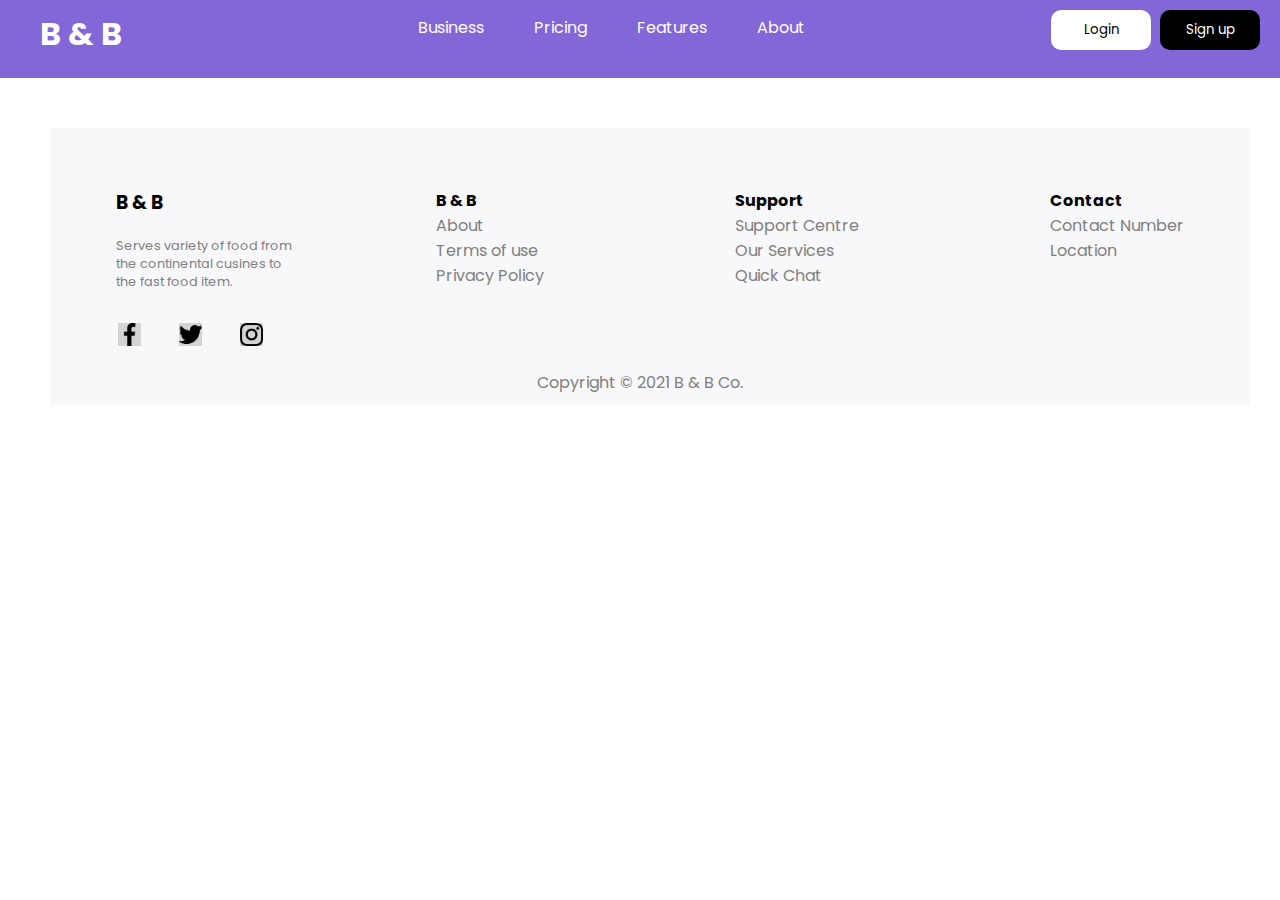
<file: html/index.html>
<!DOCTYPE html>
<html lang="en">

<head>
  <meta charset="UTF-8">
  <title>Navbar</title>
  <link href="https://fonts.googleapis.com/css?family=Poppins:600&display=swap" rel="stylesheet">
  <link rel="stylesheet" href="../styles/main-menu.css">
</head>

<body>
  <div class="header">
    <nav class="navbar">
      <div class="logo">
        <h1> <a href="index.html">B & B</a></h1>
      </div>
      <ul class="navopt">
        <li><a href="">Business</a> </li>
        <li><a href="">Pricing</a> </li>
        <li><a href="">Features</a> </li>
        <li><a href="">About</a> </li>
      </ul>
      <div class="btns">
        <button type="submit" class="btn1">Login</button>
        <button type="submit" class="btn2">Sign up</button>
      </div>
    </nav>
  </div>

  <div class="foot">
    <div class="box5">
      <h3>B & B</h3>
      <p>
        Serves variety of food from <br>
        the continental cusines
        to <br> the fast food item.
      </p>

      <div class="logo2">
        <a href=""><img src="../images/facebook.png" alt=""></a>
        <a href=""><img src="../images/twitter.png" alt=""></a>
        <a href=""><img src="../images/instagram.png" alt=""></a>
      </div>

    </div>
    <div class="box6">
      <h4>B & B</h4>

      <a href="">About</a> <br>
      <a href="">Terms of use</a> <br>
      <a href="">Privacy Policy</a> <br>

    </div>
    <div class="box7">
      <h4>Support</h4>
      <a href=""> Support Centre</a> <br>
      <a href=""> Our Services</a> <br>
      <a href=""> Quick Chat</a>
    </div>
    <div class="box8">
      <h4>Contact</h4>
      <a href=""> Contact Number</a> <br>
      <a href=""> Location</a>
    </div>

  </div>
  <div class="copyright">
    <p>
      Copyright © 2021 B & B Co.
    </p>
  </div>
</body>

</html>
</file>
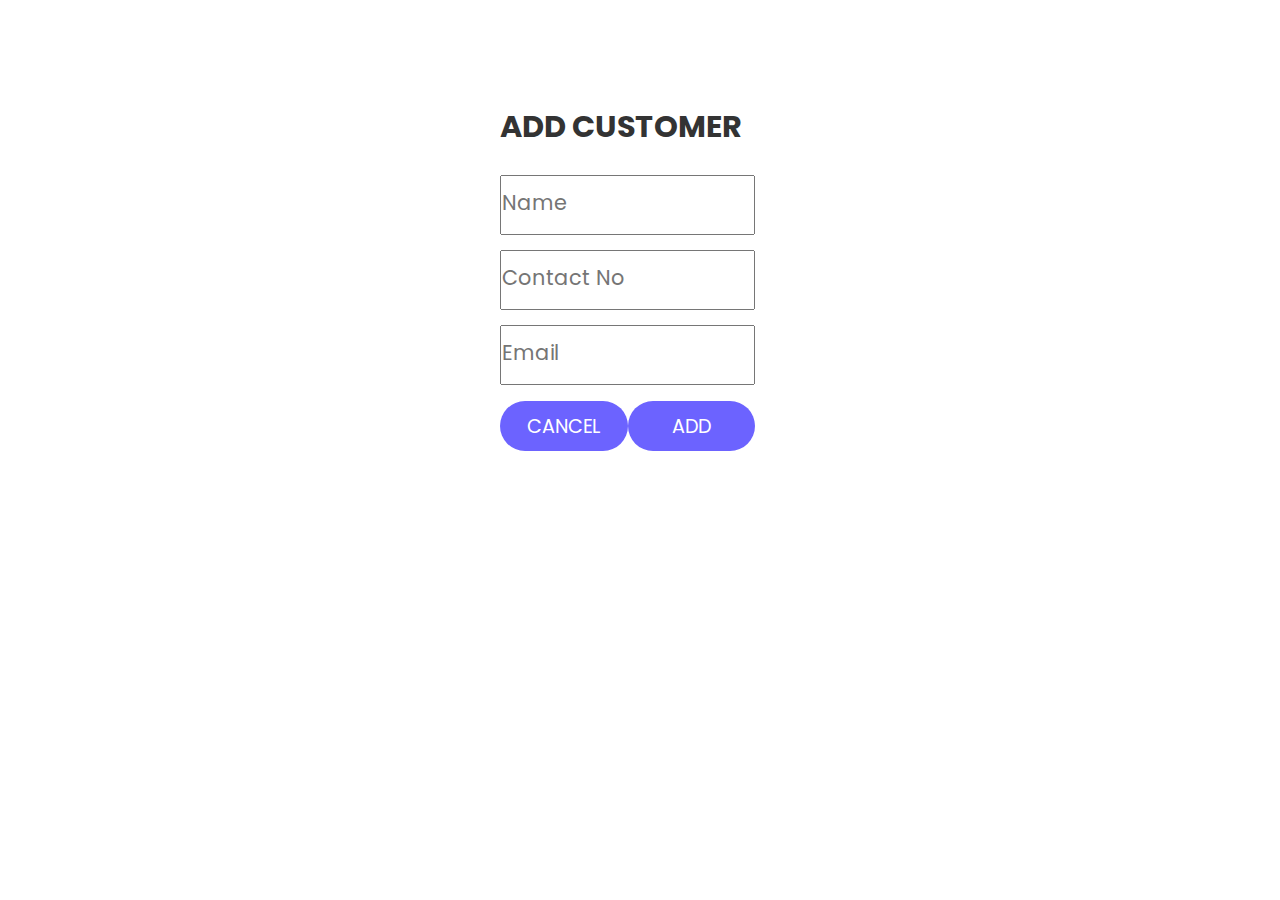
<file: addcustomer.html>
<!DOCTYPE html>
<html lang="en">

<head>
    <meta charset="UTF-8">
    <meta http-equiv="X-UA-Compatible" content="IE=edge">
    <link href="https://fonts.googleapis.com/css?family=Poppins:600&display=swap" rel="stylesheet">
    <title>add customer</title>
    <style>
        * {
            padding: 0;
            margin: 0;
            box-sizing: border-box;
        }

        body {
            font-family: 'Poppins', sans-serif;
            overflow: hidden;
        }

        .containers {
            display: flex;
        }

        .image {
            display: flex;
            margin-top: 25%;
            height: 65vh;
        }

        .right-container h2 {
            padding-top: 35%;
            margin: 15px 0;
            color: #333;
            text-transform: uppercase;
            font-weight: 500px;
            font-size: 1.9rem;
        }

        .name {
            font-family: 'Poppins', sans-serif;
            width: 255px;
            margin-bottom: -5px;
            padding: 10px 10px 15px 0px;
            font-size: 1.3rem;
        }

        .contact {
            font-family: 'Poppins', sans-serif;
            width: 255px;
            padding: 10px 10px 15px 0px;
            font-size: 1.3rem;
        }

        .email {
            font-family: 'Poppins', sans-serif;
            width: 255px;
            font-size: 1.3rem;
            padding: 10px 10px 15px 0px;
        }


        .form-control{
            font-family: 'Poppins', sans-serif;
            width: 255px;

            padding: 10px 10px 10px 0px;
        }

        form {
            float: inline-end;
            align-items: center;
            justify-content: center;
            padding-left: 500px;
        }

        .submit {
            display: block;
            float: right;
            width: 50%;
            height: 50px;
            border-radius: 25px;
            outline: none;
            border: none;
            background-image: linear-gradient(to right, #6C63FF, #6C63FF, #6C63FF);
            background-size: 200%;
            font-size: 1.2rem;
            color: #fff;
            font-family: 'Poppins', sans-serif;
            text-transform: uppercase;
            margin: 1rem 0;
            cursor: pointer;
            transition: .5s;
        }

        .submit:hover {
            background-position: right;
            box-shadow: 0 0 10px rgba(0, 0, 0, 2);
        }
        .cancel{
            display: block;
            margin-right: 15px;
            width: 50%;
            height: 50px;
            border-radius: 25px;
            outline: none;
            border: none;
            background-image: linear-gradient(to right, #6C63FF, #6C63FF, #6C63FF);
            background-size: 200%;
            font-size: 1.2rem;
            color: #fff;
            font-family: 'Poppins', sans-serif;
            text-transform: uppercase;
            margin: 1rem 0;
            cursor: pointer;
            transition: .5s;
        }
        .cancel:hover{
            background-position: right;
            box-shadow: 0 0 10px rgba(0, 0, 0, 2);
        }
    </style>
</head>

<body>
    <div class="containers">
        <div class=" right-container">
            <form action="reservation.html">
                <h2>Add Customer</h2>
                <div class="name">
                    <input type="text" class="name" placeholder="Name">
                </div>
                <div class="contact">
                    <input type="text" class="contact" placeholder="Contact No">
                </div>
                <div class="Email">
                    <input type="text" class="email" placeholder="Email">
                </div>


                <button class="submit" type="submit"> Add</button>
                <button class="cancel" type="cancel" >Cancel</button>
            </form>
        </div>
    </div>
</body>

</html>
</file>
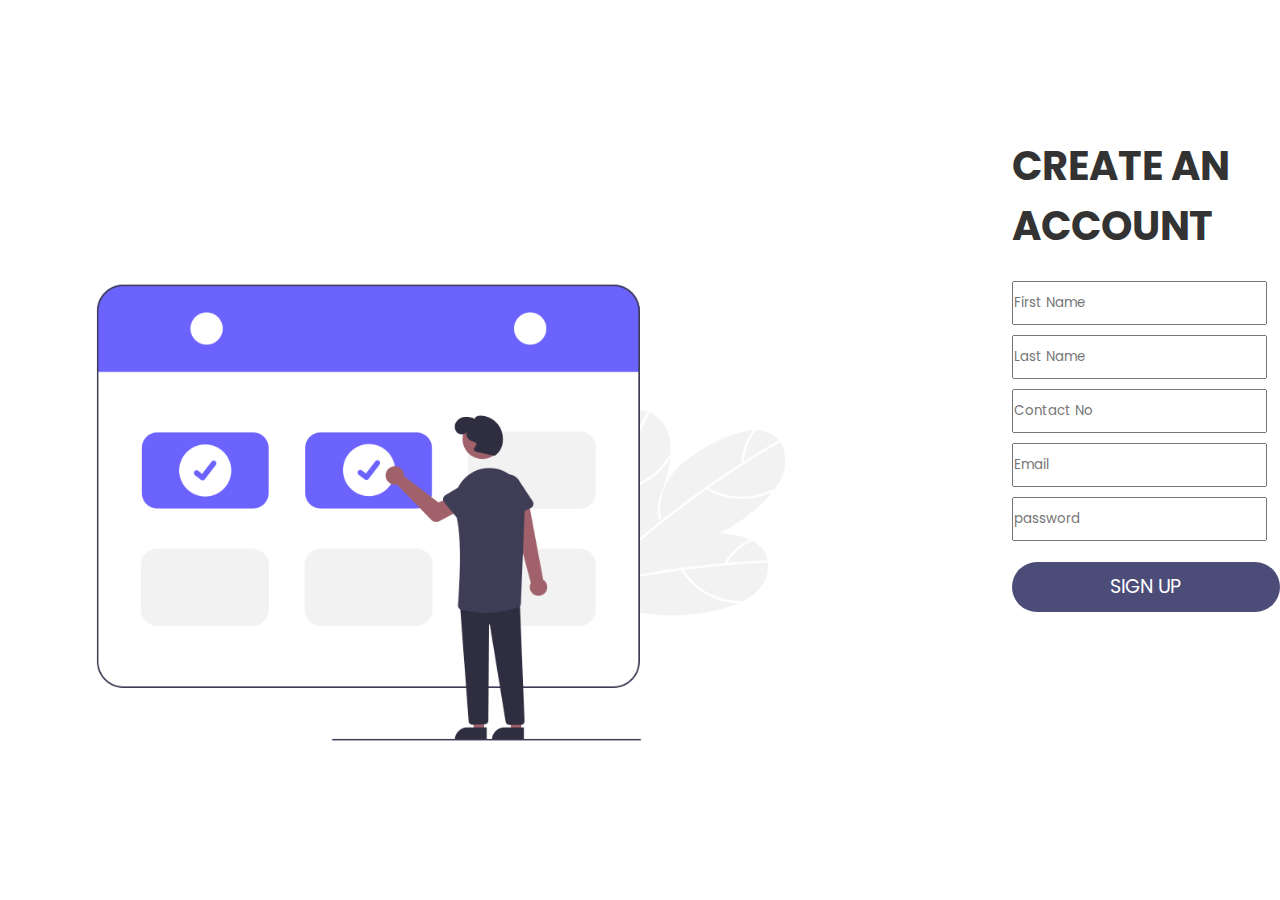
<file: createAccount.html>
<!DOCTYPE html>
<html lang="en">
  <head>
    <meta charset="UTF-8" />
    <meta http-equiv="X-UA-Compatible" content="IE=edge" />
    <meta name="viewport" content="width=device-width, initial-scale=1.0" />
    <link
      href="https://fonts.googleapis.com/css?family=Poppins:600&display=swap"
      rel="stylesheet"
    />
    <title>Reservation</title>
    <style>
      * {
        padding: 0;
        margin: 0;
        box-sizing: border-box;
      }

      body {
        font-family: "Poppins", sans-serif;
        overflow: hidden;
      }

      .containers {
        display: flex;
      }

      .image {
        display: flex;
        margin-top: 25%;
        height: 65vh;
      }

      .right-container h2 {
        padding-top: 45%;
        margin: 15px 0;
        color: #333;
        text-transform: uppercase;
        font-size: 2.5rem;
      }

      .name {
        font-family: "Poppins", sans-serif;
        width: 255px;
        margin-bottom: -5px;
        padding: 10px 10px 10px 0px;
      }

      .contact {
        font-family: "Poppins", sans-serif;
        width: 255px;
        padding: 10px 10px 10px 0px;
      }

      .email {
        font-family: "Poppins", sans-serif;
        width: 255px;

        padding: 10px 10px 10px 0px;
      }

      .people {
        font-family: "Poppins", sans-serif;
        width: 255px;

        padding: 10px 10px 10px 0px;
      }

      .time {
        font-family: "Poppins", sans-serif;
        width: 255px;

        padding: 10px 10px 10px 0px;
      }
      .message {
        font-family: "Poppins", sans-serif;
        width: 255px;

        padding: 10px 10px 10px 0px;
      }
      .form-control {
        font-family: "Poppins", sans-serif;
        width: 255px;

        padding: 10px 10px 10px 0px;
      }

      form {
        padding-left: 130px;
      }

      button {
        display: block;
        width: 100%;
        height: 50px;
        border-radius: 25px;
        outline: none;
        border: none;
        background-image: linear-gradient(to right, #4c4c78, #4c4c78, #4c4c78);
        background-size: 200%;
        font-size: 1.2rem;
        color: #fff;
        font-family: "Poppins", sans-serif;
        text-transform: uppercase;
        margin: 1rem 0;
        cursor: pointer;
        transition: 0.5s;
      }

      button:hover {
        background-position: right;
        box-shadow: 0 0 10px rgba(0, 0, 0, 2);
      }
    </style>
  </head>

  <body>
    <div class="containers">
      <div class="left-container">
        <img class="image" src="./images/reservation.png" alt="reservation" />
      </div>
      <div class="right-container">
        <form action="reservation.html">
          <h2>Create An Account</h2>
          <div class="name">
            <input type="text" class="name" placeholder="First Name" />
          </div>
          <div class="name">
            <input type="text" class="name" placeholder="Last Name" />
          </div>
          <div class="contact">
            <input type="text" class="contact" placeholder="Contact No" />
          </div>
          <div class="Email">
            <input type="text" class="email" placeholder="Email" />
          </div>
         
          <div class="name">
            <input type="password" class="email" placeholder="password" />
          </div>
         
          <button class="submit" type="submit">Sign Up</button>
         
          </div>

        </form>
      </div>
    </div>
  </body>
</html>
</file>
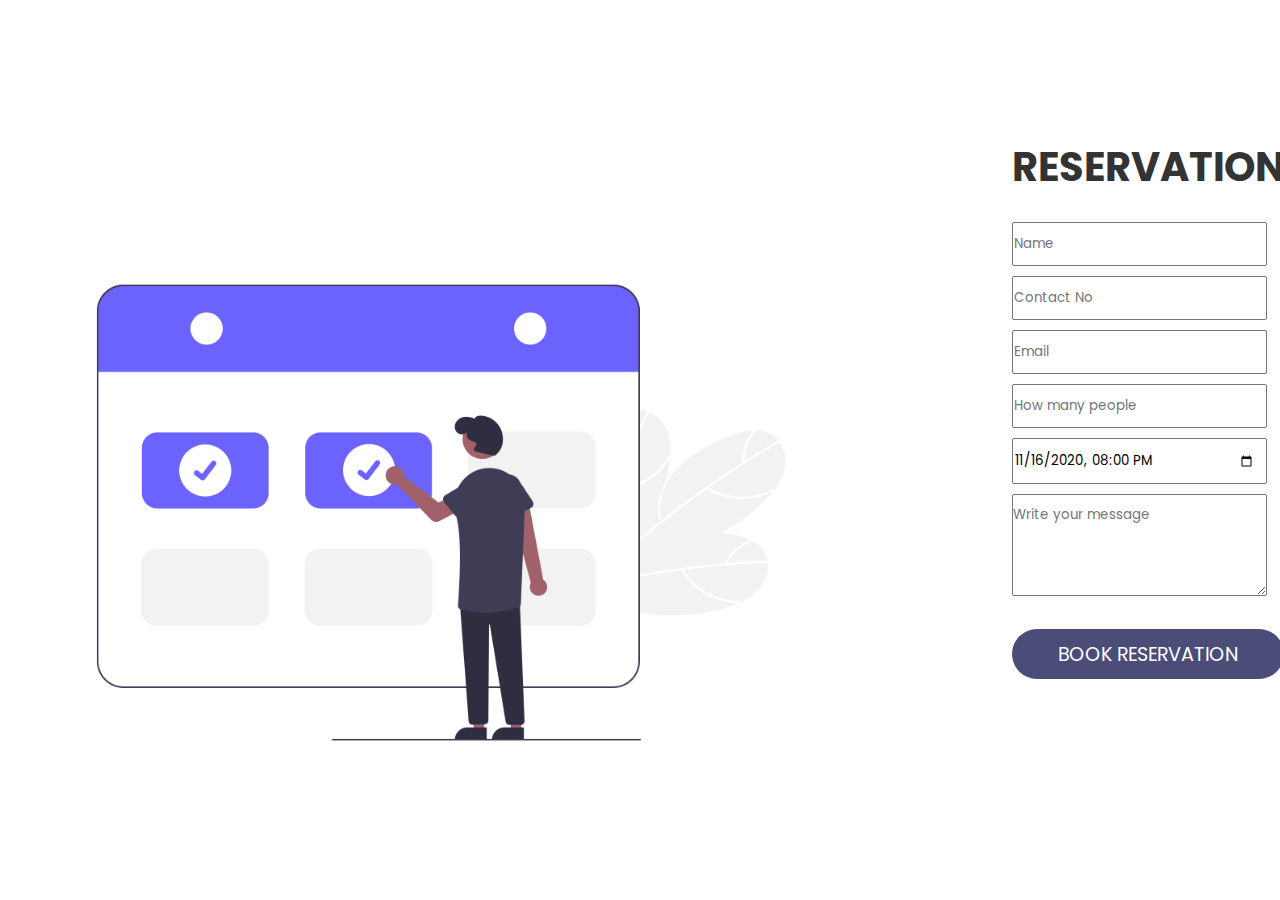
<file: reservation.html>
<!DOCTYPE html>
<html lang="en">

<head>
    <meta charset="UTF-8">
    <meta http-equiv="X-UA-Compatible" content="IE=edge">
    <meta name="viewport" content="width=device-width, initial-scale=1.0">
    <link href="https://fonts.googleapis.com/css?family=Poppins:600&display=swap" rel="stylesheet">
    <title>Reservation</title>
    <style>
        * {
            padding: 0;
            margin: 0;
            box-sizing: border-box;
        }

        body {
            font-family: 'Poppins', sans-serif;
            overflow: hidden;
        }

        .containers {
            display: flex;
        }

        .image {
            display: flex;
            margin-top: 25%;
            height: 65vh;
        }

        .right-container h2 {
            padding-top: 45%;
            margin: 15px 0;
            color: #333;
            text-transform: uppercase;
            font-size: 2.5rem;
        }

        .name {
            font-family: 'Poppins', sans-serif;
            width: 255px;
            margin-bottom: -5px;
            padding: 10px 10px 10px 0px;
        }

        .contact {
            font-family: 'Poppins', sans-serif;
            width: 255px;
            padding: 10px 10px 10px 0px;
        }

        .email {
            font-family: 'Poppins', sans-serif;
            width: 255px;

            padding: 10px 10px 10px 0px;
        }

        .people {
            font-family: 'Poppins', sans-serif;
            width: 255px;

            padding: 10px 10px 10px 0px;
        }

        .time {
            font-family: 'Poppins', sans-serif;
            width: 255px;

            padding: 10px 10px 10px 0px;
        }
        .message{
            font-family: 'Poppins', sans-serif;
            width: 255px;

            padding: 10px 10px 10px 0px;
        }
        .form-control{
            font-family: 'Poppins', sans-serif;
            width: 255px;

            padding: 10px 10px 10px 0px;
        }

        form {
            padding-left: 130px;
        }

        button {
            display: block;
            width: 100%;
            height: 50px;
            border-radius: 25px;
            outline: none;
            border: none;
            background-image: linear-gradient(to right, #4C4C78, #4C4C78, #4C4C78);
            background-size: 200%;
            font-size: 1.2rem;
            color: #fff;
            font-family: 'Poppins', sans-serif;
            text-transform: uppercase;
            margin: 1rem 0;
            cursor: pointer;
            transition: .5s;
        }

        button:hover {
            background-position: right;
            box-shadow: 0 0 10px rgba(0, 0, 0, 2);
        }
    </style>
</head>

<body>
    <div class="containers">
        <div class="left-container">
            <img class="image" src="./images/reservation.png" alt="reservation">
        </div>
        <div class=" right-container">
            <form action="reservation.html">
                <h2>Reservation</h2>
                <div class="name">
                    <input type="text" class="name" placeholder="Name">
                </div>
                <div class="contact">
                    <input type="text" class="contact" placeholder="Contact No">
                </div>
                <div class="Email">
                    <input type="text" class="email" placeholder="Email">
                </div>
                <div class="people">
                    <input type="number" class="people" placeholder="How many people">
                </div>
                <p><input class="time" type="datetime-local" placeholder="schedule" required name="date"
                        value="2020-11-16T20:00">
                </p>
                <div class="message">
                    <textarea class="form-control" name="message" id="message" cols="30" rows="4"
                        placeholder="Write your message"></textarea>
                </div>

                <button class="submit" type="submit"> Book Reservation</button>
            </form>
        </div>
    </div>
</body>

</html>
</file>
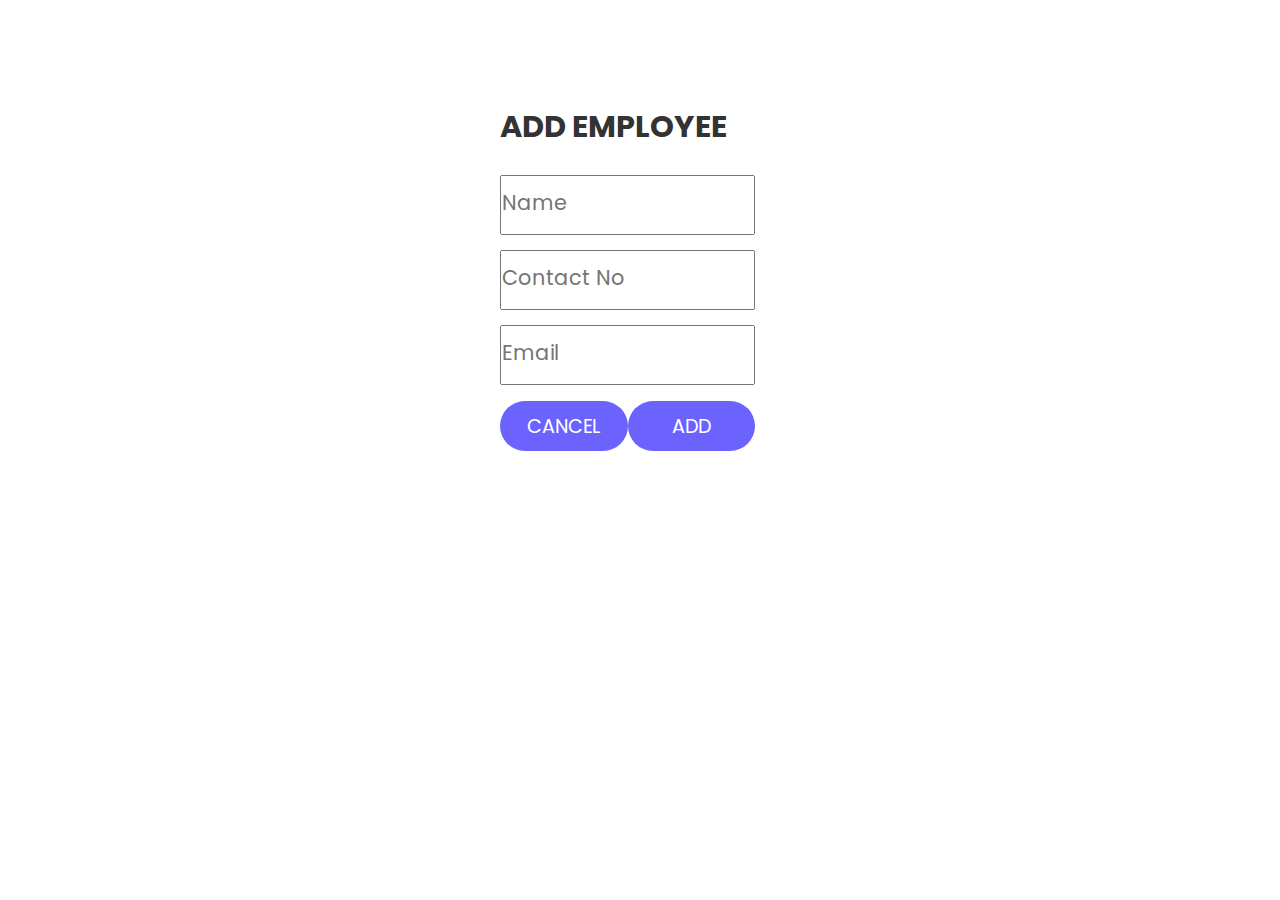
<file: html/addemployee.html>
<!DOCTYPE html>
<html lang="en">

<head>
    <meta charset="UTF-8">
    <meta http-equiv="X-UA-Compatible" content="IE=edge">
    <link href="https://fonts.googleapis.com/css?family=Poppins:600&display=swap" rel="stylesheet">
    <title>add customer</title>
    <style>
        * {
            padding: 0;
            margin: 0;
            box-sizing: border-box;
        }

        body {
            font-family: 'Poppins', sans-serif;
            overflow: hidden;
        }

        .containers {
            display: flex;
        }

        .image {
            display: flex;
            margin-top: 25%;
            height: 65vh;
        }

        .right-container h2 {
            padding-top: 35%;
            margin: 15px 0;
            color: #333;
            text-transform: uppercase;
            font-weight: 500px;
            
            font-size: 1.9rem;
        }

        .name {
            font-family: 'Poppins', sans-serif;
            width: 255px;
            margin-bottom: -5px;
            padding: 10px 10px 15px 0px;
            font-size: 1.3rem;
        }

        .contact {
            font-family: 'Poppins', sans-serif;
            width: 255px;
            padding: 10px 10px 15px 0px;
            font-size: 1.3rem;
        }

        .email {
            font-family: 'Poppins', sans-serif;
            width: 255px;
            font-size: 1.3rem;
            padding: 10px 10px 15px 0px;
        }


        .form-control{
            font-family: 'Poppins', sans-serif;
            width: 255px;

            padding: 10px 10px 10px 0px;
        }

        form {
            float: inline-end;
            align-items: center;
            justify-content: center;
            padding-left: 500px;
        }

        .submit {
            display: block;
            float: right;
            width: 50%;
            height: 50px;
            border-radius: 25px;
            outline: none;
            border: none;
            background-image: linear-gradient(to right, #6C63FF, #6C63FF, #6C63FF);
            background-size: 200%;
            font-size: 1.2rem;
            color: #fff;
            font-family: 'Poppins', sans-serif;
            text-transform: uppercase;
            margin: 1rem 0;
            cursor: pointer;
            transition: .5s;
        }

        .submit:hover {
            background-position: right;
            box-shadow: 0 0 10px rgba(0, 0, 0, 2);
        }
        .cancel{
            display: block;
            margin-right: 15px;
            width: 50%;
            height: 50px;
            border-radius: 25px;
            outline: none;
            border: none;
            background-image: linear-gradient(to right, #6C63FF, #6C63FF, #6C63FF);
            background-size: 200%;
            font-size: 1.2rem;
            color: #fff;
            font-family: 'Poppins', sans-serif;
            text-transform: uppercase;
            margin: 1rem 0;
            cursor: pointer;
            transition: .5s;
        }
        .cancel:hover{
            background-position: right;
            box-shadow: 0 0 10px rgba(0, 0, 0, 2);
        }
    </style>
</head>

<body>
    <div class="containers">
        <div class=" right-container">
            <form action="reservation.html">
                <h2>Add Employee</h2>
                <div class="name">
                    <input type="text" class="name" placeholder="Name">
                </div>
                <div class="contact">
                    <input type="text" class="contact" placeholder="Contact No">
                </div>
                <div class="Email">
                    <input type="text" class="email" placeholder="Email">
                </div>


                <button class="submit" type="submit"> Add</button>
                <button class="cancel" type="cancel" >Cancel</button>
            </form>
        </div>
    </div>
</body>

</html>
</file>
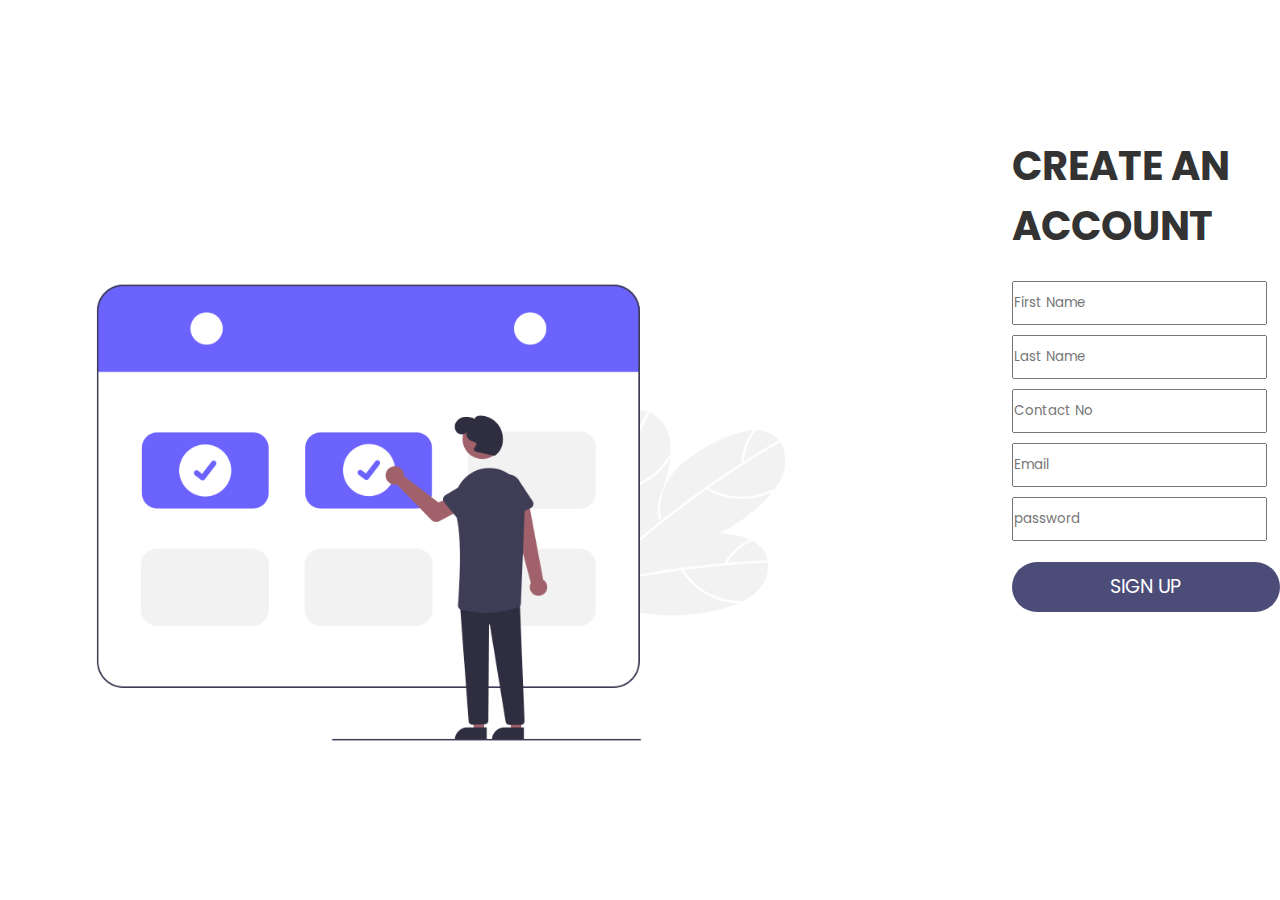
<file: html/createAccount.html>
<!DOCTYPE html>
<html lang="en">
  <head>
    <meta charset="UTF-8" />
    <meta http-equiv="X-UA-Compatible" content="IE=edge" />
    <meta name="viewport" content="width=device-width, initial-scale=1.0" />
    <link
      href="https://fonts.googleapis.com/css?family=Poppins:600&display=swap"
      rel="stylesheet"
    />
    <title>Create an Account</title>
    <style>
      * {
        padding: 0;
        margin: 0;
        box-sizing: border-box;
      }

      body {
        font-family: "Poppins", sans-serif;
        overflow: hidden;
      }

      .containers {
        display: flex;
      }

      .image {
        display: flex;
        margin-top: 25%;
        height: 65vh;
      }

      .right-container h2 {
        padding-top: 45%;
        margin: 15px 0;
        color: #333;
        text-transform: uppercase;
        font-size: 2.5rem;
      }

      .name {
        font-family: "Poppins", sans-serif;
        width: 255px;
        margin-bottom: -5px;
        padding: 10px 10px 10px 0px;
      }

      .contact {
        font-family: "Poppins", sans-serif;
        width: 255px;
        padding: 10px 10px 10px 0px;
      }

      .email {
        font-family: "Poppins", sans-serif;
        width: 255px;

        padding: 10px 10px 10px 0px;
      }

      .people {
        font-family: "Poppins", sans-serif;
        width: 255px;

        padding: 10px 10px 10px 0px;
      }

      .time {
        font-family: "Poppins", sans-serif;
        width: 255px;

        padding: 10px 10px 10px 0px;
      }
      .message {
        font-family: "Poppins", sans-serif;
        width: 255px;

        padding: 10px 10px 10px 0px;
      }
      .form-control {
        font-family: "Poppins", sans-serif;
        width: 255px;

        padding: 10px 10px 10px 0px;
      }

      form {
        padding-left: 130px;
      }

      button {
        display: block;
        width: 100%;
        height: 50px;
        border-radius: 25px;
        outline: none;
        border: none;
        background-image: linear-gradient(to right, #4c4c78, #4c4c78, #4c4c78);
        background-size: 200%;
        font-size: 1.2rem;
        color: #fff;
        font-family: "Poppins", sans-serif;
        text-transform: uppercase;
        margin: 1rem 0;
        cursor: pointer;
        transition: 0.5s;
      }

      button:hover {
        background-position: right;
        box-shadow: 0 0 10px rgba(0, 0, 0, 2);
      }
    </style>
  </head>

  <body>
    <div class="containers">
      <div class="left-container">
        <img class="image" src="../images/reservation.png" alt="reservation" />
      </div>
      <div class="right-container">
        <form action="reservation.html">
          <h2>Create An Account</h2>
          <div class="name">
            <input type="text" class="name" placeholder="First Name" />
          </div>
          <div class="name">
            <input type="text" class="name" placeholder="Last Name" />
          </div>
          <div class="contact">
            <input type="text" class="contact" placeholder="Contact No" />
          </div>
          <div class="Email">
            <input type="text" class="email" placeholder="Email" />
          </div>
         
          <div class="name">
            <input type="password" class="email" placeholder="password" />
          </div>
         
          <button class="submit" type="submit">Sign Up</button>
         
          </div>

        </form>
      </div>
    </div>
  </body>
</html>
</file>
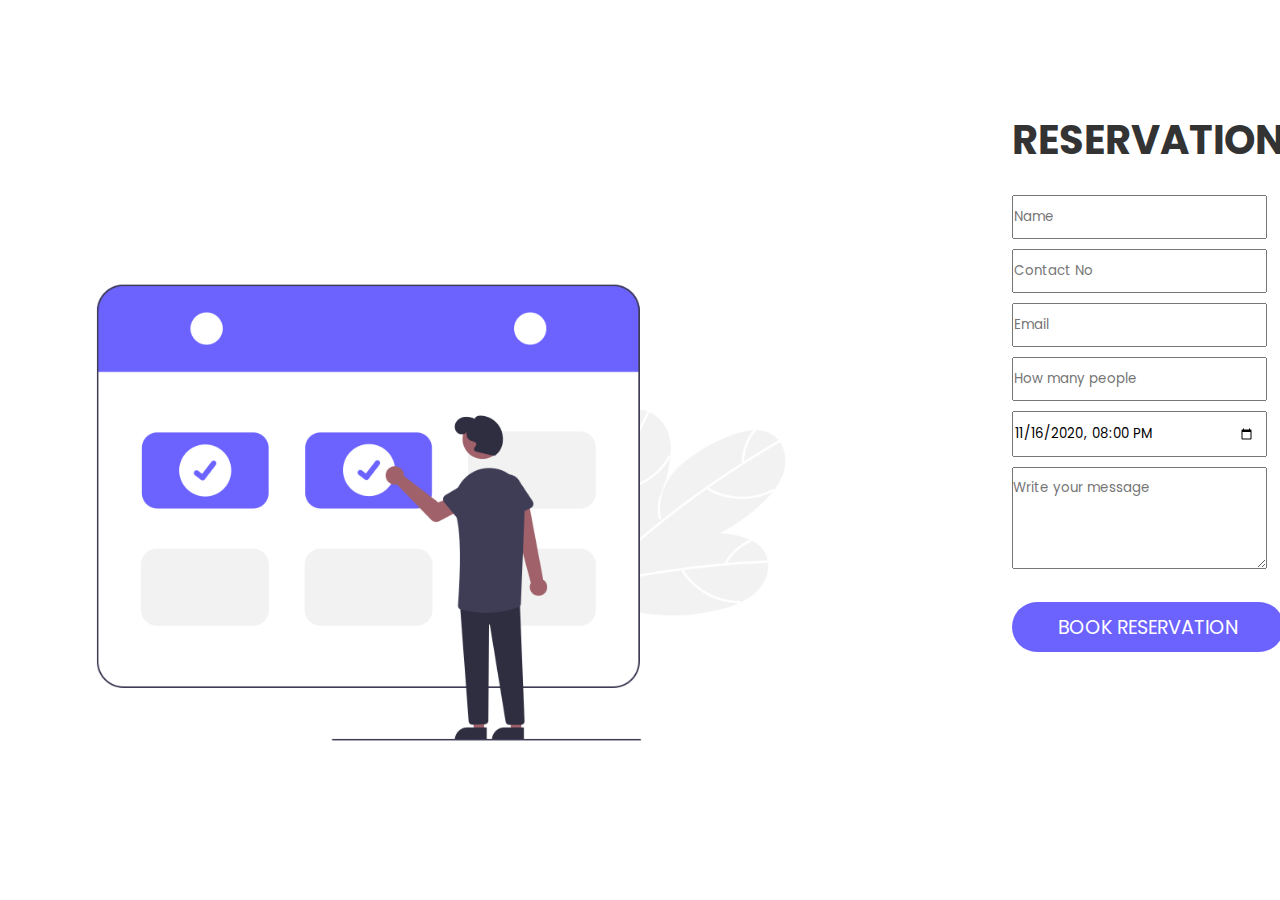
<file: html/reservation.html>
<!DOCTYPE html>
<html lang="en">

<head>
    <meta charset="UTF-8">
    <meta http-equiv="X-UA-Compatible" content="IE=edge">
    <meta name="viewport" content="width=device-width, initial-scale=1.0">
    <link href="https://fonts.googleapis.com/css?family=Poppins:600&display=swap" rel="stylesheet">
    <title>Reservation</title>
    <style>
        * {
            padding: 0;
            margin: 0;
            box-sizing: border-box;
        }

        body {
            font-family: 'Poppins', sans-serif;
            overflow: hidden;
        }

        .containers {
            display: flex;
        }

        .image {
            display: flex;
            margin-top: 25%;
            height: 65vh;
        }

        .right-container h2 {
            padding-top: 35%;
            margin: 15px 0;
            color: #333;
            text-transform: uppercase;
            font-size: 2.5rem;
        }

        .name {
            font-family: 'Poppins', sans-serif;
            width: 255px;
            margin-bottom: -5px;
            padding: 10px 10px 10px 0px;
        }

        .contact {
            font-family: 'Poppins', sans-serif;
            width: 255px;
            padding: 10px 10px 10px 0px;
        }

        .email {
            font-family: 'Poppins', sans-serif;
            width: 255px;

            padding: 10px 10px 10px 0px;
        }

        .people {
            font-family: 'Poppins', sans-serif;
            width: 255px;

            padding: 10px 10px 10px 0px;
        }

        .time {
            font-family: 'Poppins', sans-serif;
            width: 255px;

            padding: 10px 10px 10px 0px;
        }
        .message{
            font-family: 'Poppins', sans-serif;
            width: 255px;

            padding: 10px 10px 10px 0px;
        }
        .form-control{
            font-family: 'Poppins', sans-serif;
            width: 255px;

            padding: 10px 10px 10px 0px;
        }

        form {
            padding-left: 130px;
        }

        button {
            display: block;
            width: 100%;
            height: 50px;
            border-radius: 25px;
            outline: none;
            border: none;
            background-image: linear-gradient(to right, #6C63FF, #6C63FF, #6C63FF);
            background-size: 200%;
            font-size: 1.2rem;
            color: #fff;
            font-family: 'Poppins', sans-serif;
            text-transform: uppercase;
            margin: 1rem 0;
            cursor: pointer;
            transition: .5s;
        }

        button:hover {
            background-position: right;
            box-shadow: 0 0 10px rgba(0, 0, 0, 2);
        }
    </style>
</head>

<body>
    <div class="containers">
        <div class="left-container">
            <img class="image" src="../images/reservation.png" alt="reservation">
        </div>
        <div class=" right-container">
            <form action="reservation.html">
                <h2>Reservation</h2>
                <div class="name">
                    <input type="text" class="name" placeholder="Name">
                </div>
                <div class="contact">
                    <input type="number" class="contact" placeholder="Contact No">
                </div>
                <div class="Email">
                    <input type="email" class="email" placeholder="Email">
                </div>
                <div class="people">
                    <input type="number" class="people" placeholder="How many people">
                </div>
                <p><input class="time" type="datetime-local" placeholder="schedule" required name="date"
                        value="2020-11-16T20:00">
                </p>
                <div class="message">
                    <textarea class="form-control" name="message" id="message" cols="30" rows="4"
                        placeholder="Write your message"></textarea>
                </div>

                <button class="submit" type="submit"> Book Reservation</button>
            </form>
        </div>
    </div>
</body>

</html>
</file>
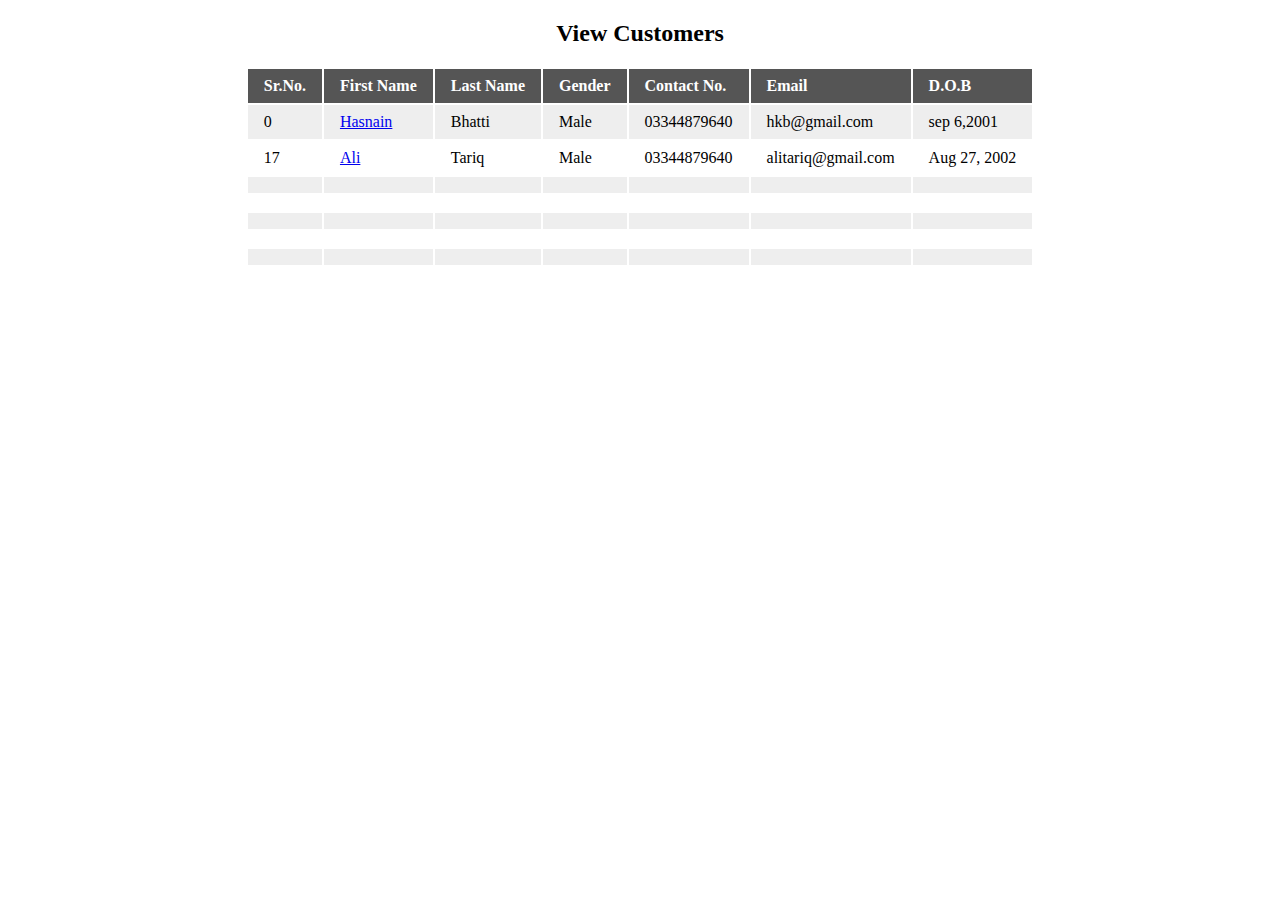
<file: html/viewTable.html>
<!DOCTYPE html>
<html lang="en">
  <head>
    <meta charset="UTF-8" />
    <meta http-equiv="X-UA-Compatible" content="IE=edge" />
    <meta name="viewport" content="width=device-width, initial-scale=1.0" />
    <title>View Tables</title>

    <style>
      table {
        max-width: 100%;
      }

      tr:nth-child(odd) {
        background-color: #eee;
      }

      th {
        background-color: #555;
        color: #fff;
      }

      th,
      td {
        text-align: left;
        padding: 0.5em 1em;
      }

      td::before {
        display: none;
      }

      @media screen and (max-width: 680px) {
        table {
          border: 0;
          display: block;
          box-shadow: none;
        }

        thead {
          position: absolute;
          opacity: 0;
        }

        tbody {
          display: block;
          width: 100%;
          min-width: 19em;
          max-width: 25em;
        }

        tr {
          border-top: 2px solid #3c3c3b;
          border-bottom: 1px solid #3c3c3b;
          display: grid;
          grid-template-columns: max-content auto;
          margin-bottom: 1em;
        }

        td {
          display: contents;
        }

        td::before {
          display: inline-block;
          font-weight: bold;
          padding: 0.5em;
          border-bottom: 1px solid;
        }

        td span {
          padding: 0.5em;
          border-bottom: 1px solid;
        }

        td:last-child {
          border-bottom: 0;
        }
      }
    </style>
  </head>
  <body>
    <h2 align="center">View Customers</h2>
    <table align="center" id="respTable">
      <thead>
        <tr>
          <th>Sr.No.</th>
          <th>First Name</th>
          <th>Last Name</th>
          <th>Gender</th>
          <th>Contact No.</th>
          <th>Email</th>
          <th>D.O.B</th>
        </tr>
      </thead>
      <tbody>
        <tr>
          <td><span>0</span></td>
          <td>
            <span
              ><a href="http://www.wnba.com/player/alana-beard/" target="_blank"
                >Hasnain
              </a></span
            >
          </td>
          <td><span>Bhatti</span></td>
          <td><span>Male</span></td>
          <td><span>03344879640</span></td>
          <td><span>hkb@gmail.com</span></td>
          <td><span>sep 6,2001</span></td>
        </tr>
        <tr>
          <td><span>17</span></td>
          <td>
            <span
              ><a
                href="http://www.wnba.com/player/essence-carson/"
                target="_blank"
                >Ali</a
              ></span
            >
          </td>
          <td><span>Tariq</span></td>
          <td><span>Male</span></td>
          <td><span>03344879640</span></td>
          <td><span>alitariq@gmail.com</span></td>
          <td><span>Aug 27, 2002</span></td>
        </tr>
        <tr>
          <td><span></span></td>
          <td>
            <span
              ><a
                href="http://www.wnba.com/player/chelsea-gray/"
                target="_blank"
              ></a
            ></span>
          </td>
          <td><span></span></td>
          <td><span></span></td>
          <td><span></span></td>
          <td><span></span></td>
          <td><span></span></td>
        </tr>
        <tr>
          <td><span></span></td>
          <td>
            <span
              ><a
                href="http://www.wnba.com/player/chelsea-gray/"
                target="_blank"
              ></a
            ></span>
          </td>
          <td><span></span></td>
          <td><span></span></td>
          <td><span></span></td>
          <td><span></span></td>
          <td><span></span></td>
        </tr>
        <tr>
          <td><span></span></td>
          <td>
            <span
              ><a
                href="http://www.wnba.com/player/chelsea-gray/"
                target="_blank"
              ></a
            ></span>
          </td>
          <td><span></span></td>
          <td><span></span></td>
          <td><span></span></td>
          <td><span></span></td>
          <td><span></span></td>
        </tr>
        <tr>
          <td><span></span></td>
          <td>
            <span
              ><a
                href="http://www.wnba.com/player/chelsea-gray/"
                target="_blank"
              ></a
            ></span>
          </td>
          <td><span></span></td>
          <td><span></span></td>
          <td><span></span></td>
          <td><span></span></td>
          <td><span></span></td>
        </tr>
        <tr>
          <td><span></span></td>
          <td>
            <span
              ><a
                href="http://www.wnba.com/player/chelsea-gray/"
                target="_blank"
              ></a
            ></span>
          </td>
          <td><span></span></td>
          <td><span></span></td>
          <td><span></span></td>
          <td><span></span></td>
          <td><span></span></td>
        </tr>
        <tr>
          <td><span></span></td>
          <td>
            <span
              ><a
                href="http://www.wnba.com/player/chelsea-gray/"
                target="_blank"
              ></a
            ></span>
          </td>
          <td><span></span></td>
          <td><span></span></td>
          <td><span></span></td>
          <td><span></span></td>
          <td><span></span></td>
        </tr>
      </tbody>
    </table>
  </body>
</html>
</file>
<file: styles/main-menu.css>
body {
  font-family: "Poppins", sans-serif;
}

button {
  font-family: "Poppins", sans-serif;
}

.header {
  background-color: #8366D7;
  padding-bottom: 20px;
}

* {
  padding: 0;
  margin: 0;
  box-sizing: border-box;
}

.navbar {
  display: flex;
  justify-content: space-between;
  padding-top: 10px;

}

.navbar ul {
  display: flex;
}
.navbar .logo h1{
  padding-top: -20px;
}

.navbar li {
  padding-top: 5px;
  padding-right: 50px;
  list-style: none;

}

.navbar li a {
  text-decoration: none;
  color: white;
  padding-top: -40px;
}

.navbar li a:hover {
  color: black;
  transition: .4s;
}

.logo h1 a {
  text-decoration: none;
  color: white;
  padding-left: 40px;
  padding-right: 100px;
}

.logo h1 a:hover {
  color: black;
  transition: .4s;
}

.btn1 {
  width: 100px;
  border: none;
  padding: 10px 10px 10px 10px;
  border-radius: 10px;
  background-color: white;
  cursor: pointer;
}

.btn2 {
  width: 100px;
  border: none;
  margin-right: 20px;
  margin-left: 5px;
  padding: 10px 10px 10px 10px;
  border-radius: 10px;
  background-color: black;
  color: white;
  cursor: pointer;
}

.btn1:hover {
  background-color: black;
  color: white;
  transition: .4s;
}

.btn2:hover {
  background-color: white;
  color: black;
  transition: .4s;
}

.foot {
  display: flex;
  margin: 50px 30px 30px 50px;
  padding: 20px 30px 20px 30px;
  background-color: #F8F8FA;
  justify-content: space-around;
}

.box5 {
  padding: 40px 30px 30px 30px;
}

.box5 p {
  padding-top: 20px;
  color: gray;
  font-size: 0.8rem;
}

.logo2 {
  padding-top: 30px;
}

.logo2 img {
  border: 2px solid #F8F8FA;
  margin-right: 30px;
  background-color: lightgray;
  color: gray;
  height: 3vh;
}

.box6 {
  padding: 40px 30px 0px 100px;
}

.box6 a {
  padding-top: 40px;
  text-decoration: none;
  color: grey;
}

.box7 {
  padding: 40px 30px 0px 150px;
}

.box7 a {
  padding-top: 40px;
  text-decoration: none;
  color: grey;
}

.box8 {
  padding: 40px 30px 0px 150px;
}

.box8 a {
  padding-top: 40px;
  text-decoration: none;
  color: grey;
}
.copyright p{
  margin-top: -65px;
  text-align: center;
  color: gray;
}
</file>
